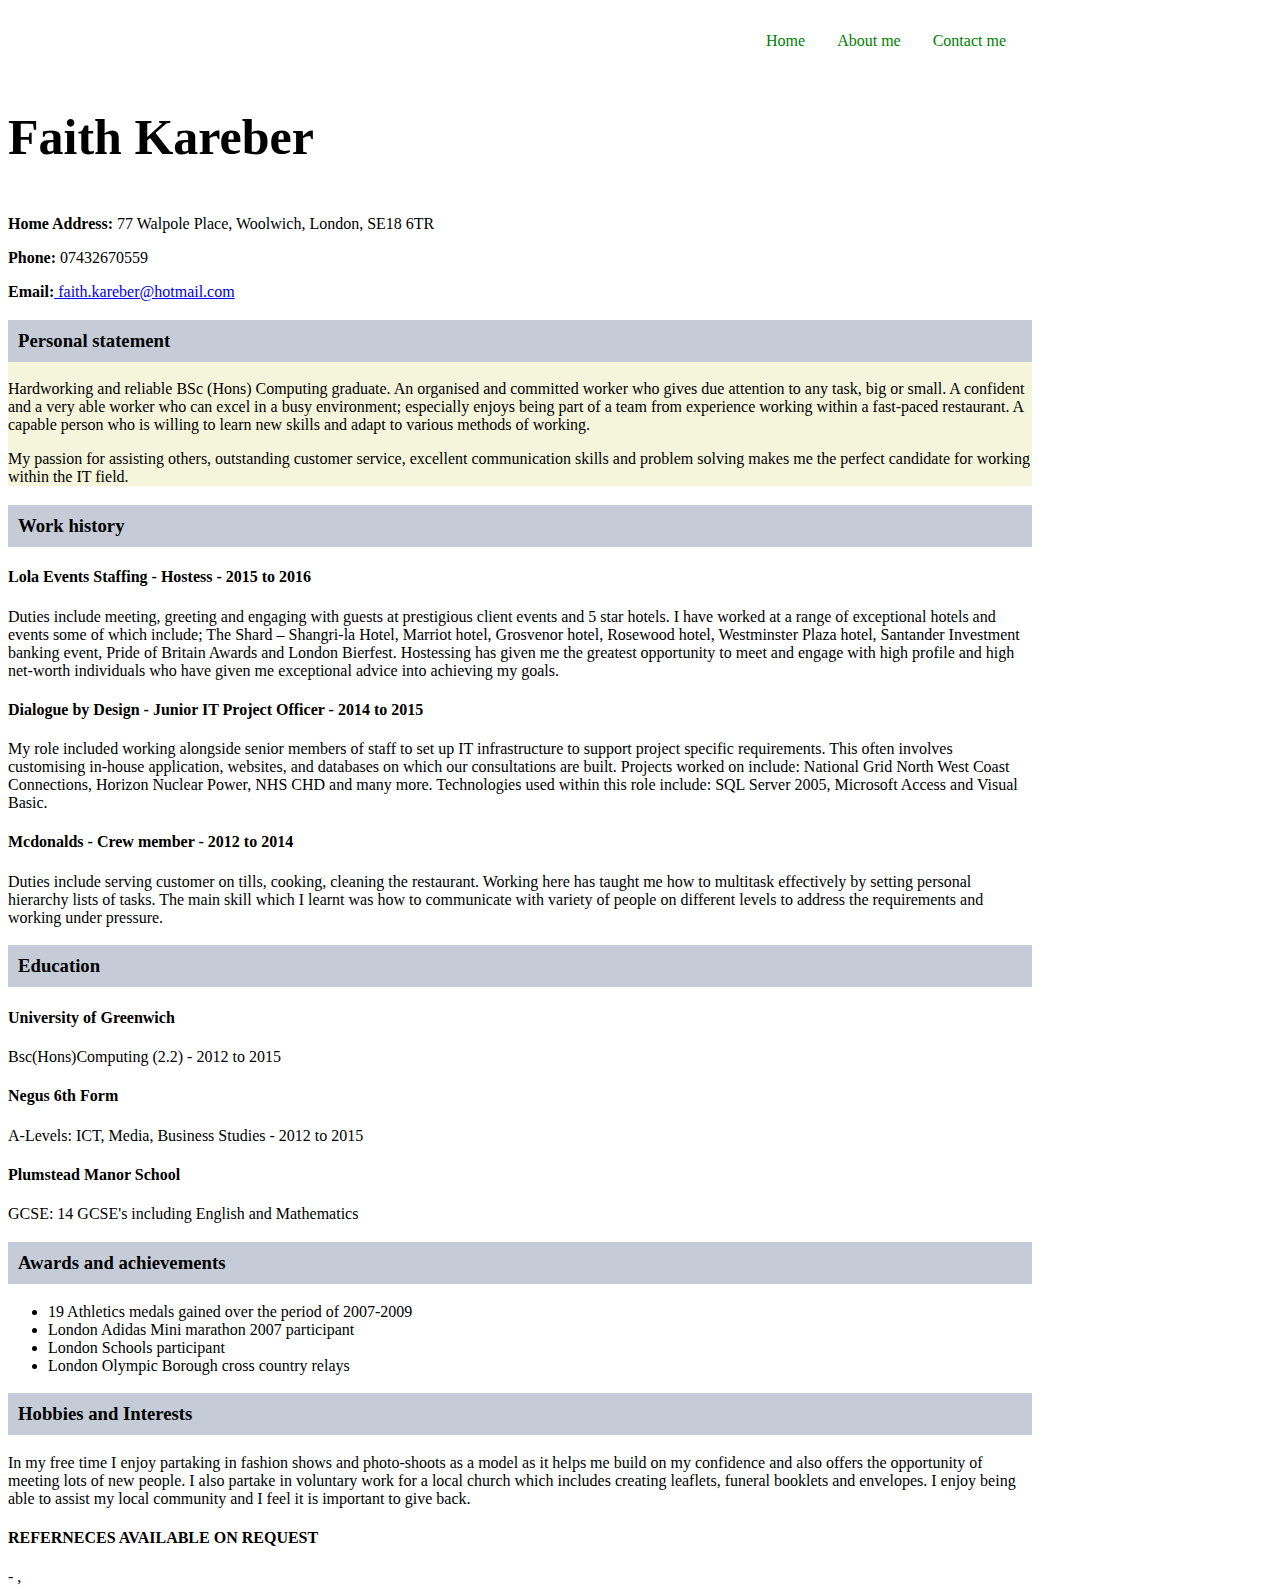
<file: faithcvweb.html5.html>
<html>

<head>
	
		<title>Faith Kareber's CV</title>
		<link rel="stylesheet" type="text/css" href="css/style.css">
</head>



<body>

<div id="wrapper">

<ul class="ulnavbar">
<li class="linavbar"><a href="project/index.html">Contact me </a></li>
<li class="linavbar"><a href="project/index.html">About me </a></li>
<li class="linavbar"><a href="project/index.html">Home </a></li>

</ul>







<section>	
	<header>
			<header id="personal-details">
				<h1>Faith Kareber</h1>
				<p><b>Home Address:</b> 77 Walpole Place, Woolwich, London, SE18 6TR
				<p><b>Phone:</b> 07432670559</p>
				<p><b>Email:</b><a href="mailto:faith.kareber@hotmail.com">
					faith.kareber@hotmail.com</p>
				</a>
		</header>
	</header>
</section>


<section>

<div class="cvcontainergrey">
	<main id="bio">
		
				<h3 class="pinkheadbanner">Personal statement</h3>
				<p>
					Hardworking and reliable BSc (Hons) Computing graduate. An organised and committed worker who gives due attention to any task, big or small. A confident and a very able worker who can excel in a busy environment; especially enjoys being part of a team from experience working within a fast-paced restaurant. A capable person who is willing to learn new skills and adapt to various methods of working.
				</p>

				<p>
					My passion for assisting others, outstanding customer service, excellent communication skills and problem solving makes me the perfect candidate for working within the IT field.
				</p>
			
		</main>
	</div>
</section>



	<section id="work-history">

			<h3 class="pinkheadbanner">Work history</h3>
			<h4>Lola Events Staffing - Hostess - 2015 to 2016</h3>
			
					<p>
						Duties include meeting, greeting and engaging with guests at prestigious client events and 5 star hotels. I have worked at a range of exceptional hotels and events some of which include; The Shard – Shangri-la Hotel, Marriot hotel, Grosvenor hotel, Rosewood hotel, Westminster Plaza hotel, Santander Investment banking event, Pride of Britain Awards and London Bierfest.

						Hostessing has given me the greatest opportunity to meet and engage with high profile and high net-worth individuals who have given me exceptional advice into achieving my goals. 
					</p>


			<h4>Dialogue by Design - Junior IT Project Officer - 2014 to 2015</h4>
			
			
					<p>
							My role included working alongside senior members of staff to set up IT infrastructure to support project specific requirements. This often involves customising in-house application, websites, and databases on which our consultations are built. Projects worked on include: National Grid North West Coast Connections, Horizon Nuclear Power, NHS CHD and many more. Technologies used within this role include: SQL Server 2005, Microsoft Access and Visual Basic.
					</p>



			
			<h4>Mcdonalds - Crew member - 2012 to 2014</h4>
			

					<p>
							Duties include serving customer on tills, cooking, cleaning the restaurant. Working here has taught me how to multitask effectively by setting personal hierarchy lists of tasks. The main skill which I learnt was how to communicate with variety of people on different levels to address the requirements and working under pressure.
					</p>

		

</section>



<section id="education-history">
		<h3 class="pinkheadbanner">Education</h3>
			<h4>University of Greenwich</h4>
			<p>Bsc(Hons)Computing (2.2) - 2012 to 2015</p>
			<h4>Negus 6th Form</h4>
			<p>A-Levels: ICT, Media, Business Studies - 2012 to 2015</p>
			<h4>Plumstead Manor School</h4>
			<p>GCSE: 14 GCSE's including English and Mathematics</p>
</section>

</section>


<section>
	<aside>
		<div id="awardsAchievements">
		<h3 class="pinkheadbanner">Awards and achievements</h3>
			<ul>
					<li>19 Athletics medals gained over the period of 2007-2009</li>
					<li>London Adidas Mini marathon 2007 participant</li>
					<li>London Schools participant</li>
					<li>London Olympic Borough cross country relays</li>
			</ul>
		</div>
	</aside>		
</section>

<section>
		<aside id="hobbies">
					<h3 class="pinkheadbanner">Hobbies and Interests</h3>
					<p>In my free time I enjoy partaking in fashion shows and photo-shoots as a model as it helps me build on my confidence and also offers the opportunity of meeting lots of new people. I also partake in voluntary work for a local church which includes creating leaflets, funeral booklets and envelopes. I enjoy being able to assist my local community and I feel it is important to give back.
					</p>

		
	</aside>
</section>

<section>
		<aside id="references">
					<h4>REFERNECES AVAILABLE ON REQUEST</h4>

		</aside>
</section>


<!--<form method="post" action="http:lacedeamon.spartaglobal.com/todos"> 
<label for="title">Todo item:</label>
<input type="text" name="title" id="title"> <!--wherver there is a inut fild there should be a label field-->-

,<!--<label for="due">Due on:</label>-->
<!--<input type="date" name="due" id ="due"> -->

 <!--submits form its inside of, put the value of the name of the button-->


<!--<form method="post" action="http:lacedeamon-dev.spartaglobal.com/contactform/test"> 
<label for="name">name</label>
<input type="text" name="name" id="name"><br /><!--the parameters which are name id-->

<!--<label for="email">email </label>
<input type="text" name="email" id="email"><br />


<label for="addressee">address</label>
<input type="hidden" value="Faith Kareber" name="addressee" id="addressee"><br />


<textarea cols="40" rows="8" name="message" id="message" tabindex="6"></textarea>

<input type="submit" value="save">

</form>-->


</div>


</body>
</html>
</file>
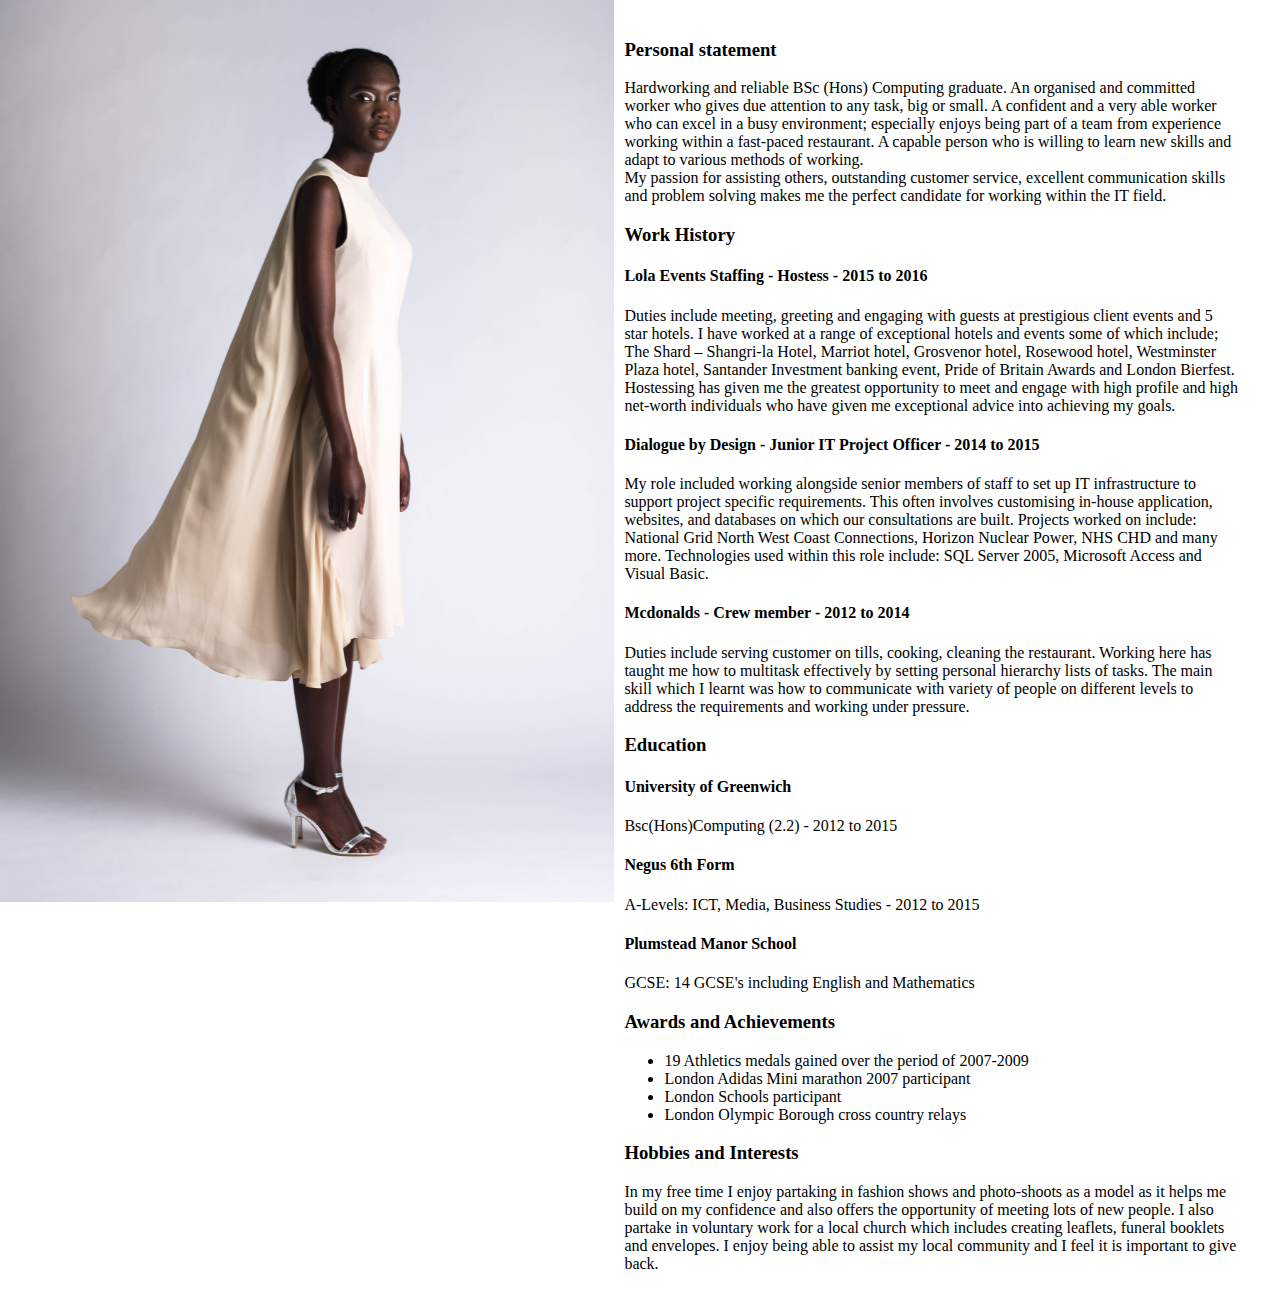
<file: home.html>
<!DOCTYPE html>
<html>
<head>
	<title></title>
	<link rel="stylesheet" type="text/css" href="css/test.css">
	<meta name="viewport" content="width=device-width", initial-scale=1">
</head>
<body>

<!--<ul class="ulnavbar">
	<li class="linavbar"><a href="project/index.html">Contact me </a></li>
	<li class="linavbar"><a href="project/index.html">About me </a></li>
	<li class="linavbar"><a href="project/index.html">Home </a></li>

</ul>--> 


<div class="article">

			<div class="column1">
			<img src="sophieapple-85.jpg" width="100%"/>
			</div>


	<div class="column2">


		<main id="bio">
		
			<h3>Personal statement</h3>
				<p>
					Hardworking and reliable BSc (Hons) Computing graduate. An organised and committed worker who gives due attention to any task, big or small. A confident and a very able worker who can excel in a busy environment; especially enjoys being part of a team from experience working within a fast-paced restaurant. A capable person who is willing to learn new skills and adapt to various methods of working.
				</p>

				<p>
					My passion for assisting others, outstanding customer service, excellent communication skills and problem solving makes me the perfect candidate for working within the IT field.
				</p>
					
			</main>

			<h3 class="pinkheadbanner">Work History</h3>


                        
			<section id="work-history">

				
				<h4>Lola Events Staffing - Hostess - 2015 to 2016</h4>
					
				<p>
					Duties include meeting, greeting and engaging with guests at prestigious client events and 5 star hotels. I have worked at a range of exceptional hotels and events some of which include; The Shard – Shangri-la Hotel, Marriot hotel, Grosvenor hotel, Rosewood hotel, Westminster Plaza hotel, Santander Investment banking event, Pride of Britain Awards and London Bierfest.

					Hostessing has given me the greatest opportunity to meet and engage with high profile and high net-worth individuals who have given me exceptional advice into achieving my goals. 
				</p>


				<h4>Dialogue by Design - Junior IT Project Officer - 2014 to 2015</h4>
					
					
				<p>
						My role included working alongside senior members of staff to set up IT infrastructure to support project specific requirements. This often involves customising in-house application, websites, and databases on which our consultations are built. Projects worked on include: National Grid North West Coast Connections, Horizon Nuclear Power, NHS CHD and many more. Technologies used within this role include: SQL Server 2005, Microsoft Access and Visual Basic.
				</p>



					
				<h4>Mcdonalds - Crew member - 2012 to 2014</h4>
					

				<p>
						Duties include serving customer on tills, cooking, cleaning the restaurant. Working here has taught me how to multitask effectively by setting personal hierarchy lists of tasks. The main skill which I learnt was how to communicate with variety of people on different levels to address the requirements and working under pressure.
				</p>

			</section>




			 <h3 class="pinkheadbanner">Education</h3>  
			<section id="education">

									
				<h4>University of Greenwich</h4>
				<p>Bsc(Hons)Computing (2.2) - 2012 to 2015</p>
				<h4>Negus 6th Form</h4>
				<p>A-Levels: ICT, Media, Business Studies - 2012 to 2015</p>
				<h4>Plumstead Manor School</h4>
				<p>GCSE: 14 GCSE's including English and Mathematics</p>
			</section>



			<h3 class="pinkheadbanner">Awards and Achievements</h3>				
			<section id="awardsAchievements">		
				<aside>
		
					<ul>
						<li>19 Athletics medals gained over the period of 2007-2009</li>
						<li>London Adidas Mini marathon 2007 participant</li>
						<li>London Schools participant</li>
						<li>London Olympic Borough cross country relays</li>
					</ul>
				</aside>		
			</section>
			





			<h3 class="pinkheadbanner">Hobbies and Interests</h3>
	
			<section id="hobbies">
					
				<p>In my free time I enjoy partaking in fashion shows and photo-shoots as a model as it helps me build on my confidence and also offers the opportunity of meeting lots of new people. I also partake in voluntary work for a local church which includes creating leaflets, funeral booklets and envelopes. I enjoy being able to assist my local community and I feel it is important to give back.
				</p>

		
			</section>

		</div>
	

		


			



</body>
</html>
</file>
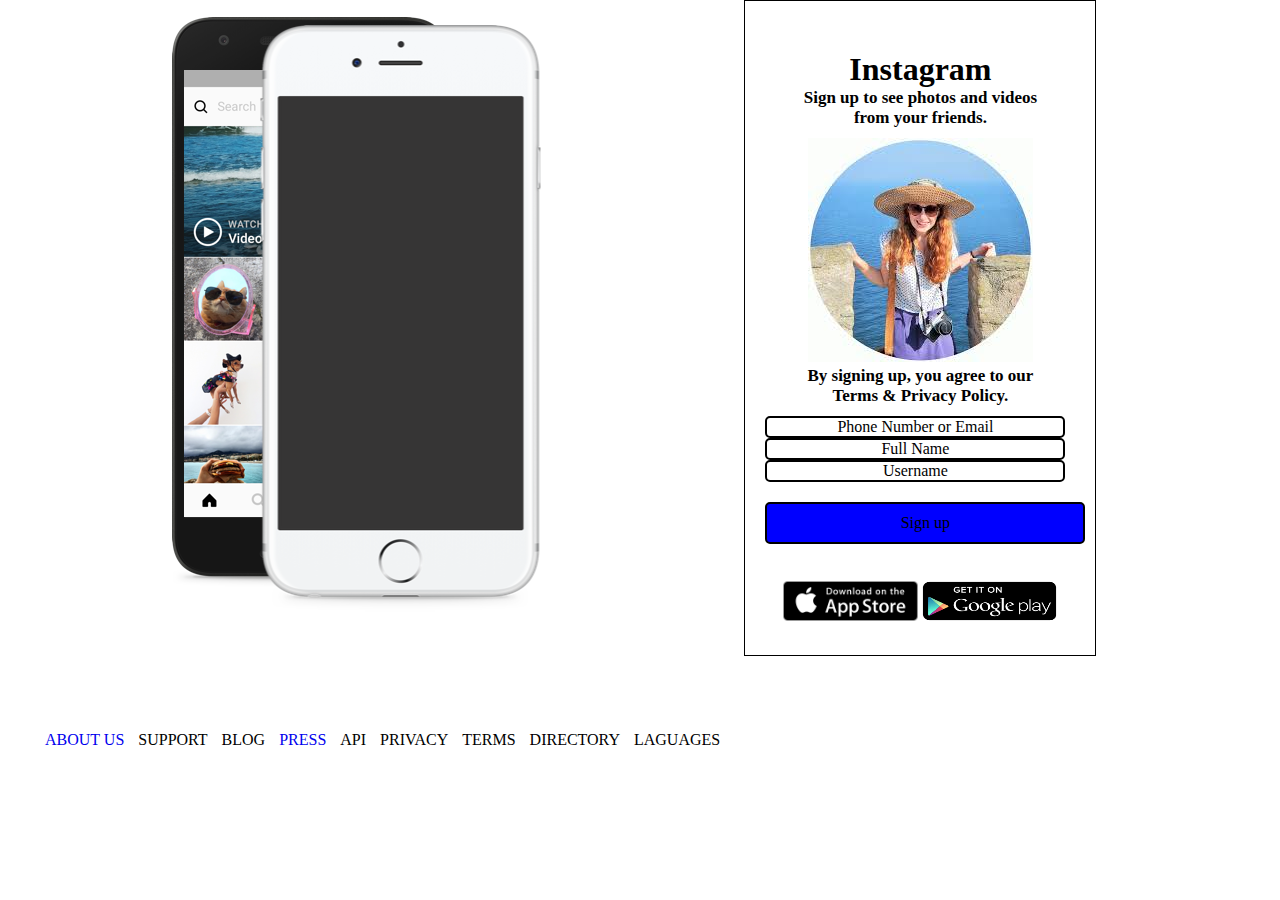
<file: instagram.html>
<!DOCTYPE html>
<html>
<head>
	<title>Instagram</title>
	<link rel="stylesheet" type="text/css" href="css/advanced.css">
</head>
<body>

<div class="article">

			<div class="column1">
			<img src="iphone.png">
			</div>


		<div class="column2">
			<div id="photo">
			<h1>Instagram</h1>
			<h2>Sign up to see photos and videos from your friends.</h2>

				<img src="instphoto.jpg" class="instphoto"/>
			<h2>By signing up, you agree to our Terms & Privacy Policy.</h2>

			<div id="loginName">Phone Number or Email</div>
			<div id="loginName">Full Name</div>
			<div id="loginName">Username</div>


			<div id="signup">Sign up</div>

			</div>

			<div class="wimage">
							<img src="download.png" class="downloadimg"/>
							<img src="google.png" class="googleimg"/>
						
			</div>

		
		</div>

<div class="clear"></div>
</div>

			<div class="footer">
				<nav id="menu">
					<ul>
						<li><a href="/">ABOUT US</a></li>
						<li><a href="/"></a>SUPPORT</li>
						<li><a href="/"></a>BLOG</li>
						<li><a href="/">PRESS</a></li>
						<li><a href="/"></a>API</li>
						<li><a href="/"></a>PRIVACY</li>
						<li><a href="/"></a>TERMS</li>
						<li><a href="/"></a>DIRECTORY</li>
						<li><a href="/"></a>LAGUAGES</li>
					</ul>

				</nav>

			</div>
			



</body>
</html>
</file>
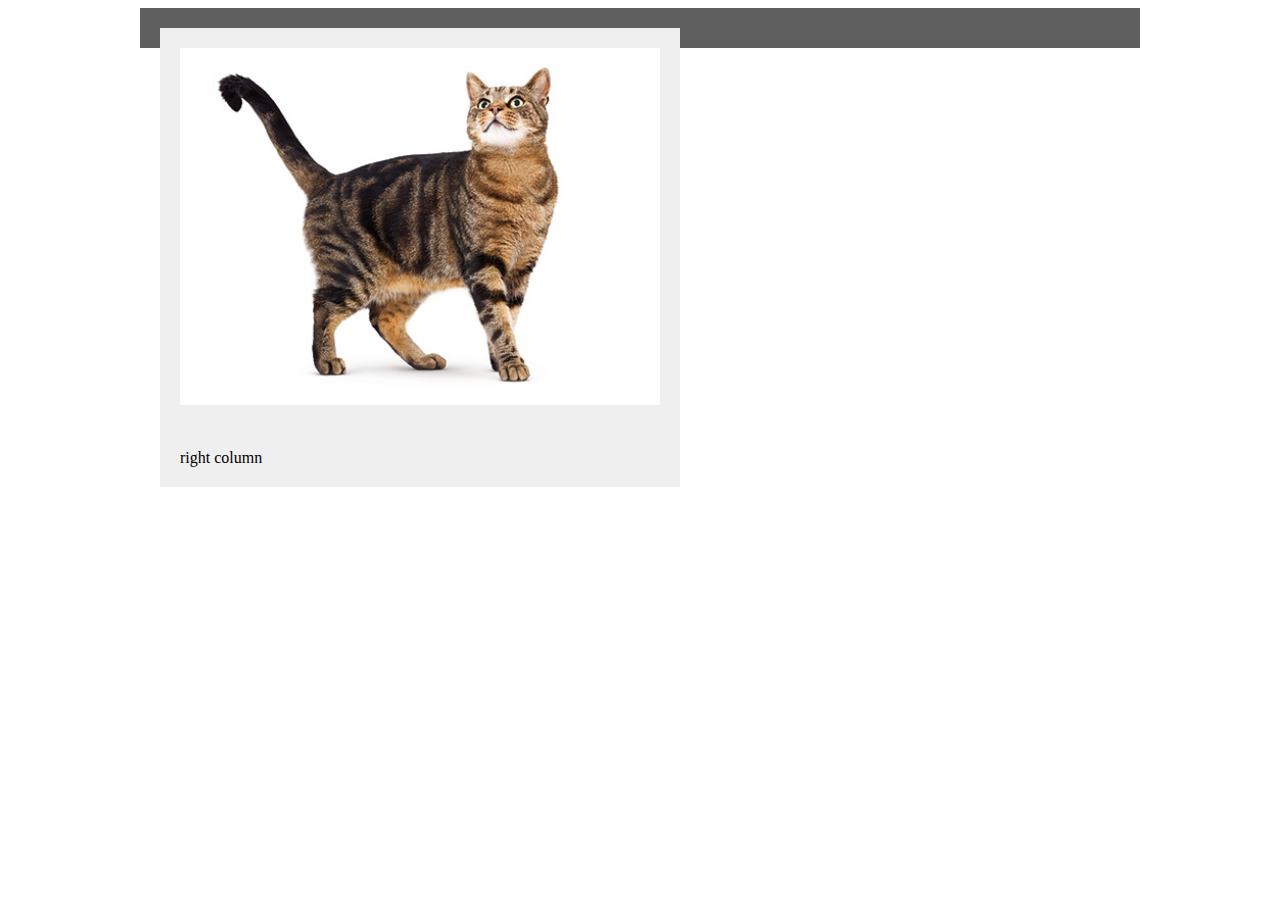
<file: resp.html>
<!DOCTYPE html>
<html>

<head>
	<title></title>

	<link rel="stylesheet" type="text/css" href="css/resp.css">
	<meta name="viewport" content="width=device-width", initial-scale=1">
</head>

<body>

<main id="container">

	<div id="left-column"><img src="cat-adult-landing-hero.jpg"/></div>

	<div id="right-column">right column</div>
</main>

</body>
</html>
</file>
<file: css/style.css>
.cvcontainergrey
{

background-color: beige;
display: block;

}

p
{
	font-family: verdana;
}

h1
{
	font-family: verdana;
	font-size: 50px;
    display: inline-block;
}

h3
{
	font-family: verdana;
}

h4
{
	font-family: verdana;
}

.pinkheadbanner
{
	padding-right: 10px;
	padding-left: 10px;
	padding-right: 10px;
	padding-top:10px;
	padding-bottom: 10px; 
	background-color: #c5ccd8;
}



.ulnavbar {
    list-style-type: none;
    margin: 0;
    padding: 10;
    overflow: hidden;
    background-color: white;
}

.linavbar {
    float: right;
}

li a {
    display: block;
    color: green;
    text-align: center;
    padding: 14px 16px;
    text-decoration: none;
}


#wrapper
{
width:1024px;
height:768px;

}

#banner{
width: 1024px;
heiht: 220px;
background-color: orange;

}

#menutop{
width: 1024px;
height: 35px;
background-color: green;
}

#columnRight{
width: 100px;
height: 438px;
background-color: yellow;
float: right;
}

#columnLeft{
width: 100px;
height: 438px;
/*background-color: red;*/
float: left;
}


#content{
width: 804px;
margin-left:220px
}

#footer{
width: 1024px;
/*height: 75px;
background-color: black;*/
}

.container-grey {
    float: left;
    background-color: #E9E4E2;
    position: relative;
    max-width: 100%;
}	

.left_of_img {
    padding-top: 10px;
    padding-right: 20px;
    padding-left: 22px;
    padding-bottom: 20px;
    font-size: 1em;
}

.img-responsive, .thumbnail>img, .thumbnail a>img, .carousel-inner>.item>img, .carousel-inner>.item>a>img {
    display: initial;
    max-width: 100%;
    height: auto;
}

.rightBodyImage {
    margin-top: -18px;
    margin-bottom: 0px;
    float: right;
    clear: left;
    display: block;
    width: 270px;
}

.container-grey-small-content {
    float: left;
    background-color: #E9E4E2;
    position: relative;
    width: 1024px;
}

#bg {
    float: left;
    position: fixed;
    top: -12%;
    left: -50%;
    width: 150%;
    height: 250%;
    background-image: url("C:\Users\Tech-H05\Desktop\sophieapple-85.jpg");
}
#bg img {
  position: absolute; 
  top: 0; 
  left: 0; 
  right: 0; 
  bottom: 0; 
  margin: auto; 
  min-width: 50%;
  min-height: 50%;
}


.relative{position:relative; width:600px;}
.absolute-text{position:absolute; bottom:0; font-size:24px; font-family:"verdana";     right: -70%;
    top: 80%;
.absolute-text a{font-size:16px; color:#b92b27;}

#content, html, body {
    height: 98%;
}


#left {
    float: left;
    width: 50%;
    height: 100%;
    background: url("/project/sophieapple-85.jpg");
    }

#right {
    float: right;
    width: 50%;
    background: blue;
    height: 100%;
    overflow: scroll;
}

/*classes from the advanced.css*/

#article{
    width:935px;
    height:710px;
    background-color: red;
}

.column1{
    width:48%;
    height: 710px;
    padding-left: 130px;
    float:left;
}

.column2{
    width:20px;
    
    float:left;
    padding-top: 30px;
    
    border:1px solid;


}

#photo{
    width:48%;
    }
</file>
<file: css/test.css>
h1, p, body, html{
	padding: 0px;
	margin: 0px;
}

#left_column, #middle_column, #last_column{
	width:296px;
	background-color: red;
	margin:20px;
	padding:10px;
	float:left;
	border: 2px solid black;
	border-radius: 5px;
}

#last_column{
	width:574px;
	float: left;

	
}

#menu ul li{
	display:inline-block;
	margin: 5px;
	
}

#menu ul li a{
	text-decoration: none;
}

p
{
	font-family: verdana;
}

h1
{
	font-family: verdana;
	font-size: 50px;
    display: inline-block;
}

h3
{
	font-family: verdana;
}

h4
{
	font-family: verdana;
}

.clear {
	clear:both;
}

#article{
	width:935px;
	height:710px;
	background-color: red;
}

.column1{
	width:48%;
	height: 710px;
	margin-top: -20px;
	float:left;


}

.column2{
	width:48%;
	
	float:left;
	padding-top: 30px;
	padding-bottom: 30px;
	padding-left: 10px;
	margin-top: -10px

}

.footer{
	width:935px;
	height: 200px;
	
	display: inline;
 
}



#photo{
	
	text-align: center;
	margin-top: 20px;
}

.clear{
	clear:both;
}

.wimage{
	text-align: center;
	margin-top: 175px;
}

.wimage img {
	width:135px;
	height:40px;

}

h1{
	
}


h2 {
    font-size: 17px;
    line-height: 20px;
    margin: 0 40px 10px;
    text-align: center;
}

#signup{
    width: 296px;
    background-color:blue;
    margin: 20px;
    padding: 10px;
    float: left;
    border: 2px solid black;
    border-radius: 5px;
}

#loginName{
    width: 296px;
    float: left;
    border: 2px solid black;
    border-radius: 5px;
}

.ulnavbar {
    list-style-type: none;
    margin: 0;
    padding: 10;
    overflow: hidden;
    background-color: white;
}

.linavbar {
    float: right;
}

li a {
    display: block;
    color: green;
    text-align: center;
    padding: 14px 16px;
    text-decoration: none;
}
</file>
<file: css/advanced.css>
h1, p, body, html{
	padding: 0px;
	margin: 0px;
}

#left_column, #middle_column, #last_column{
	width:296px;
	background-color: red;
	margin:20px;
	padding:10px;
	float:left;
	border: 2px solid black;
	border-radius: 5px;
}

#last_column{
	width:574px;
	float: left;

	
}

#menu ul li{
	display:inline-block;
	margin: 5px;
	
}

#menu ul li a{
	text-decoration: none;
}

p {
background-color: brown;
}

.clear {
	clear:both;
}

#article{
	width:935px;
	height:710px;
	background-color: red;
}

.column1{
	width:48%;
	height: 710px;
	padding-left: 130px;
	float:left;


}

.column2{
	width:350px;
	
	float:left;
	padding-top: 30px;
	padding-bottom: 30px;
	border:1px solid;


}

.footer{
	width:935px;
	height: 200px;
	
	display: inline;
 
}



#photo{
	
	text-align: center;
	margin-top: 20px;
}

.clear{
	clear:both;
}

.wimage{
	text-align: center;
	margin-top: 175px;
}

.wimage img {
	width:135px;
	height:40px;

}

h1{
	
}


h2 {
    font-size: 17px;
    line-height: 20px;
    margin: 0 40px 10px;
    text-align: center;
}

#signup{
    width: 296px;
    background-color:blue;
    margin: 20px;
    padding: 10px;
    float: left;
    border: 2px solid black;
    border-radius: 5px;
}

#loginName{
    width: 296px;
    float: left;
    border: 2px solid black;
    border-radius: 5px;
    margin-left: 20px;
}
</file>
<file: css/resp.css>
#container {

	width: 960px;
	margin: 0 auto;
	background-color: #5f5f5f;
	padding: 20px;
}

#left-column, #right-column {

	float: left;
	width: 50%;
	background-color: #efefef;
	padding: 20px;
}


#left-column img {

	width: 100%;
}

/*when the screen size goes to 960ixles then the width would shrink to 500px*/
	
@media screen and (max-width: 960px) {
	
	#container {

	width: 100%;
	}

	#left-column, #right-column {

		width: 100%;
	}
}

.clear {
		clear: both;

}
</file>
